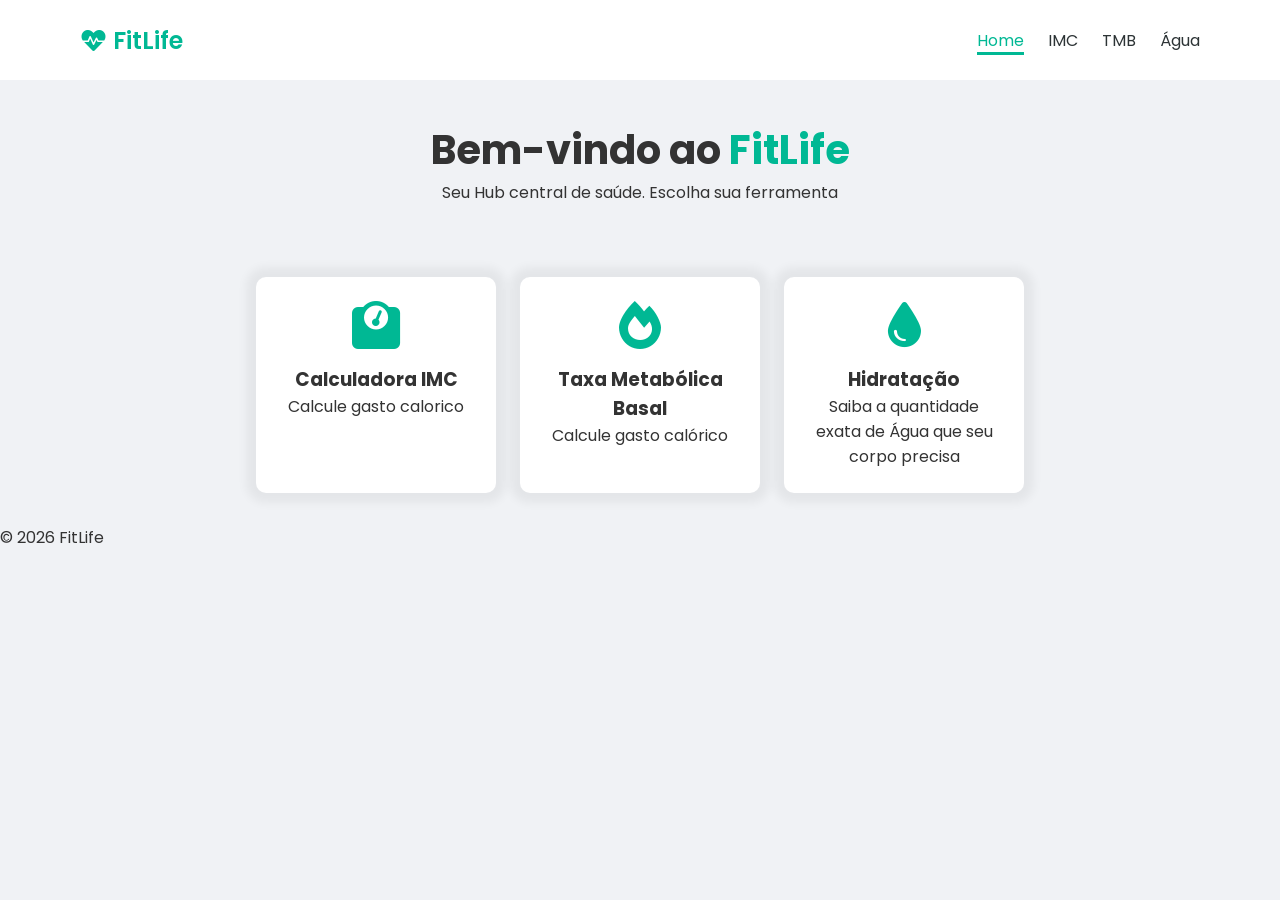
<file: index.html>
<!DOCTYPE html>
<html lang="pt-br">
<head>
    <meta charset="UTF-8">
    <meta name="viewport" content="width=device-width, initial-scale=1.0">
    
    <link rel="preconnect" href="https://fonts.googleapis.com">
    <link rel="preconnect" href="https://fonts.gstatic.com" crossorigin>
    <link
        href="https://fonts.googleapis.com/css2?family=Poppins:ital,wght@0,100;0,200;0,300;0,400;0,500;0,600;0,700;0,800;0,900;1,100;1,200;1,300;1,400;1,500;1,600;1,700;1,800;1,900&display=swap"
        rel="stylesheet" />  
        
    <link rel="stylesheet" href="./css/style.css">
    <link rel="stylesheet" href="https://cdnjs.cloudflare.com/ajax/libs/font-awesome/6.0.0/css/all.min.css" />

    <title>FitLife</title>
</head>

<body>

    <!-- Menu Navegação -->
    <nav>
        <a href="./index.html" id="logo">
            <i class="fas fa-heartbeat"></i>
            FitLife
        </a>

        <ul class="nav-links"> 
            <li><a class="nav-link active" href="./index.html">Home</a></li>
            <li><a class="nav-link" href="./pages/imc.html">IMC</a></li>
            <li><a class="nav-link" href="./pages/tmb.html">TMB</a></li>
            <li><a class="nav-link" href="./pages/water.html">Água</a></li>
        </ul>
    </nav>

    <!-- Cabeçalho -->
    <header class="header-container">
        <h1>Bem-vindo ao <span>FitLife</span></h1>
        <p>Seu Hub central de saúde. Escolha sua ferramenta</p>
    </header>

    <!-- Conteudo principal, e seções -->
    <main>
        <section class="card-selection">    
               
            <a href="./pages/imc.html" class="card">
                <i class="fas fa-weight"></i> <!-- Ícone de peso -->
                <h3>Calculadora IMC</h3>
                <p>Calcule gasto calorico</p>
            </a>

            <a href="./pages/tmb.html" class="card">
                <i class="fas fa-fire"></i> <!-- Ícone de fogo -->
                <h3>Taxa Metabólica Basal</h3>
                <p>Calcule gasto calórico</p>
            </a>

            <a href="./pages/water.html" class="card">
                <i class="fas fa-tint"></i> <!-- Ícone de gota -->
                <h3>Hidratação</h3>
                <p>Saiba a quantidade exata de Água que seu corpo precisa</p>
            </a>  

        </section>
    </main>

    
    <footer>
        <p>© 2026 FitLife</p>
    </footer>
</body>
</html>
</file>
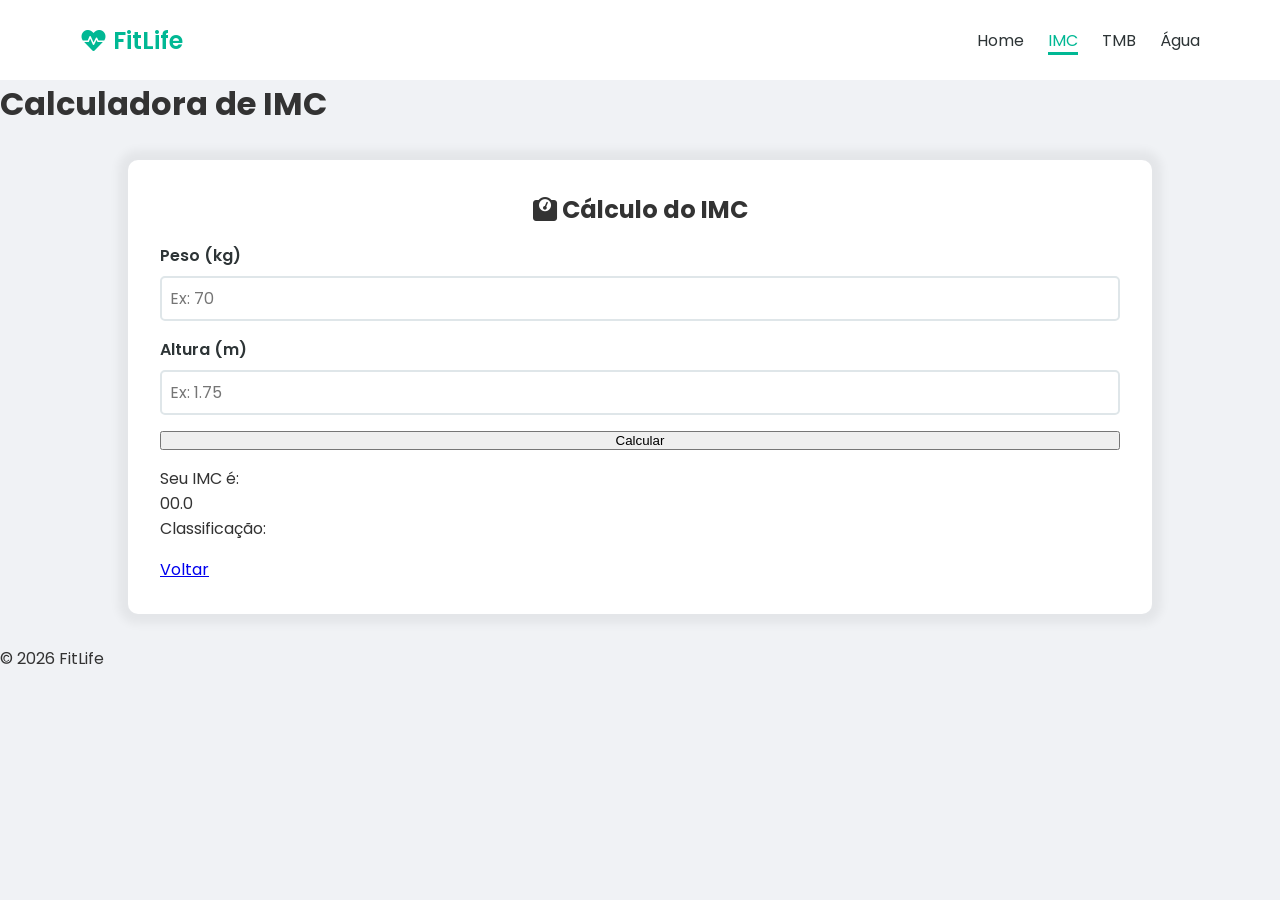
<file: pages/imc.html>
<!DOCTYPE html>
<html lang="pt-br">
<head>
    <meta charset="UTF-8">
    <meta name="viewport" content="width=device-width, initial-scale=1.0">
    <link rel="preconnect" href="https://fonts.googleapis.com">
    <link rel="preconnect" href="https://fonts.gstatic.com" crossorigin>
    <link
        href="https://fonts.googleapis.com/css2?family=Poppins:ital,wght@0,100;0,200;0,300;0,400;0,500;0,600;0,700;0,800;0,900;1,100;1,200;1,300;1,400;1,500;1,600;1,700;1,800;1,900&display=swap"
        rel="stylesheet" />    
    <link rel="stylesheet" href="../css/style.css">
    <link rel="stylesheet" href="https://cdnjs.cloudflare.com/ajax/libs/font-awesome/6.0.0/css/all.min.css" />

    <title>FitLife - IMC</title>
</head>
<body>

    <nav>
        <a href="./index.html" id="logo">
            <i class="fas fa-heartbeat"></i>
            FitLife
        </a>

        <ul class="nav-links"> 
            <li><a class="nav-link" href="../index.html">Home</a></li>
            <li><a class="nav-link active" href="./imc.html">IMC</a></li>
            <li><a class="nav-link" href="./tmb.html">TMB</a></li>
            <li><a class="nav-link" href="./water.html">Água</a></li>
        </ul>
    </nav>

    <header>
        <h1>Calculadora de IMC</h1>
    </header>


    <main>
        <section class="tool-container">

            <div class="tool-container-title">
                <h2><i class="fas fa-weight"></i>
                     Cálculo do IMC
                </h2>
            </div>

            <form action="">
                <div class="form-group">
                <label for="">Peso (kg)</label>
                <input type="number" placeholder="Ex: 70" id="weight">
                </div>

                <div class="form-group">
                <label for="">Altura (m)</label>
                <input type="number" placeholder="Ex: 1.75" id="height">
                </div>

                <button>Calcular</button>
            </form>

            <div>
                <p>Seu IMC é:</p>
                <p>00.0</p>
                <p>Classificação:</p>
            </div>

            <a href="../index.html">Voltar</a> 


            <!-- Caixa de texto, caixa de seleção, e botão-->
            <!-- <form action="">
                <label for="user-input">Digite seu nome</label>
                <input type="text" id="user-input" placeholder="Coloque seu nome">

                <label for="course-input">Escolha seu curso</label>
                <select name="course-input" id="course-input">
                    <option value=""></option>
                    <option value="ads">Analise e desenvolvimento de sistemas</option>
                    <option value="es">Engenharia de software</option>
                    <option value="adm">Administração</option>
                    <option value="ci">Ciências da computação</option>
                </select>

                <button type="submit">Enviar</button>
            </form> -->

        </section>
    </main>

    
    <footer>
        <p>© 2026 FitLife</p>
    </footer>
</body>
</html>
</file>
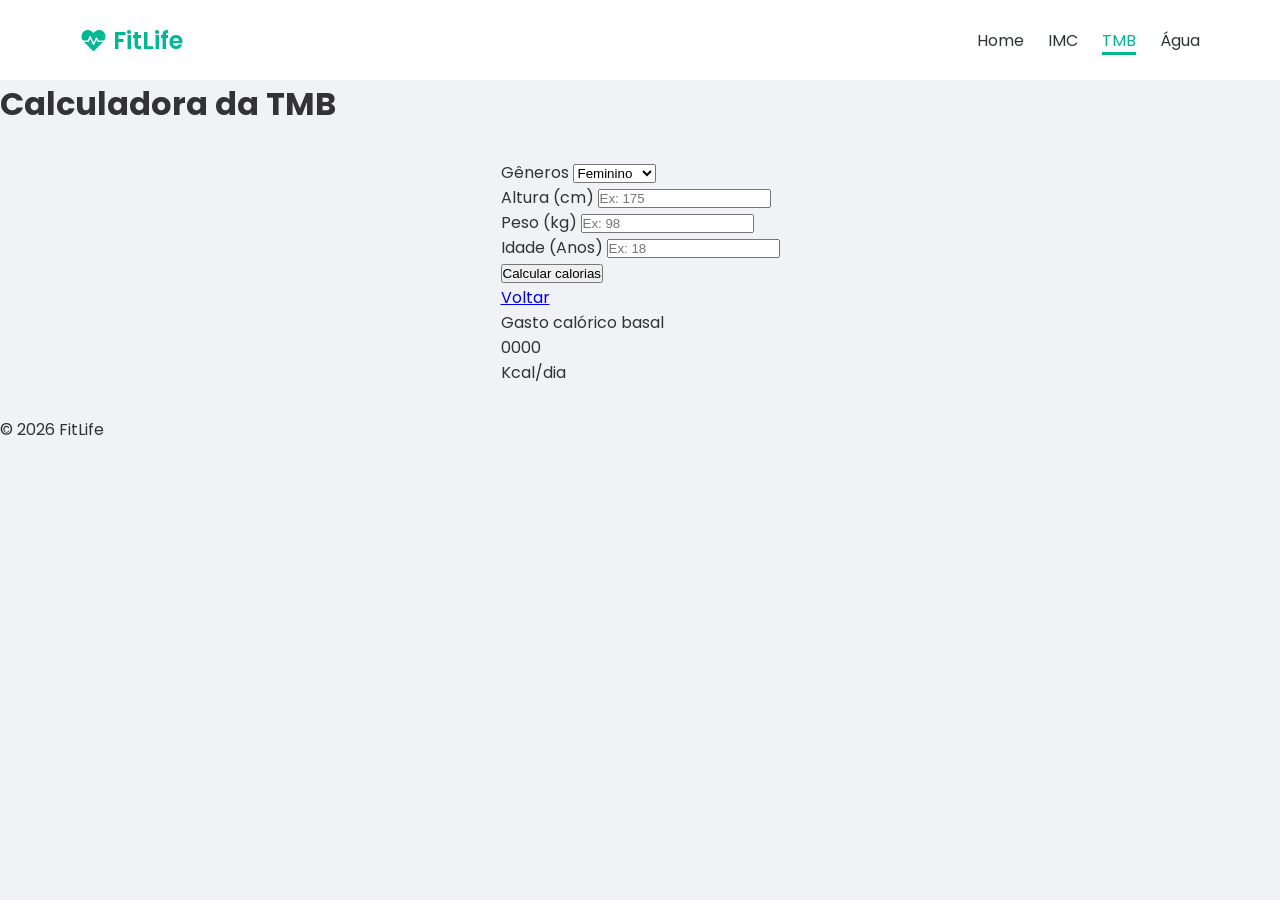
<file: pages/tmb.html>
<!DOCTYPE html>
<html lang="pt-br">
<head>
    <meta charset="UTF-8">
    <meta name="viewport" content="width=device-width, initial-scale=1.0">
    <link rel="preconnect" href="https://fonts.googleapis.com">
    <link rel="preconnect" href="https://fonts.gstatic.com" crossorigin>
    <link
        href="https://fonts.googleapis.com/css2?family=Poppins:ital,wght@0,100;0,200;0,300;0,400;0,500;0,600;0,700;0,800;0,900;1,100;1,200;1,300;1,400;1,500;1,600;1,700;1,800;1,900&display=swap"
        rel="stylesheet" />    
    <link rel="stylesheet" href="../css/style.css">
    <link rel="stylesheet" href="https://cdnjs.cloudflare.com/ajax/libs/font-awesome/6.0.0/css/all.min.css" />

    <title>FitLife TMB</title>
</head>
<body>
    
    <nav>
        <a href="./index.html" id="logo">
            <i class="fas fa-heartbeat"></i>
            FitLife
        </a>

        <ul class="nav-links"> 
            <li><a class="nav-link" href="../index.html">Home</a></li>
            <li><a class="nav-link" href="./imc.html">IMC</a></li>
            <li><a class="nav-link active" href="./tmb.html">TMB</a></li>
            <li><a class="nav-link" href="./water.html">Água</a></li>
        </ul>
    </nav>

    <header>
        <h1>Calculadora da TMB</h1>
    </header>


    <main>
        <section>

            <form action="">
                
                <label for="gender">Gêneros</label>

                <select name="" id="gender">
                    <option value="female">Feminino</option>
                    <option value="male">Masculino</option>
                </select>

                <div>
                <label for="height">Altura (cm)</label>
                <input type="number" id="height" placeholder="Ex: 175" max="4">
                </div>
                
                <div>
                <label for="weight">Peso (kg)</label>
                <input type="number" id="weight" placeholder="Ex: 98">
                </div>

                <div>
                <label for="age">Idade (Anos)</label>
                <input type="number" id="age" placeholder="Ex: 18">
                </div>

                <button>Calcular calorias</button>

            </form>

            <a href="../index.html">Voltar</a>

            <div>
                <p>Gasto calórico basal</p>
                <p>0000</p>
                <p>Kcal/dia</p>
            </div>

        </section>
    </main>

    <footer>
        <p>© 2026 FitLife</p>
    </footer>
</body>
</html>
</file>
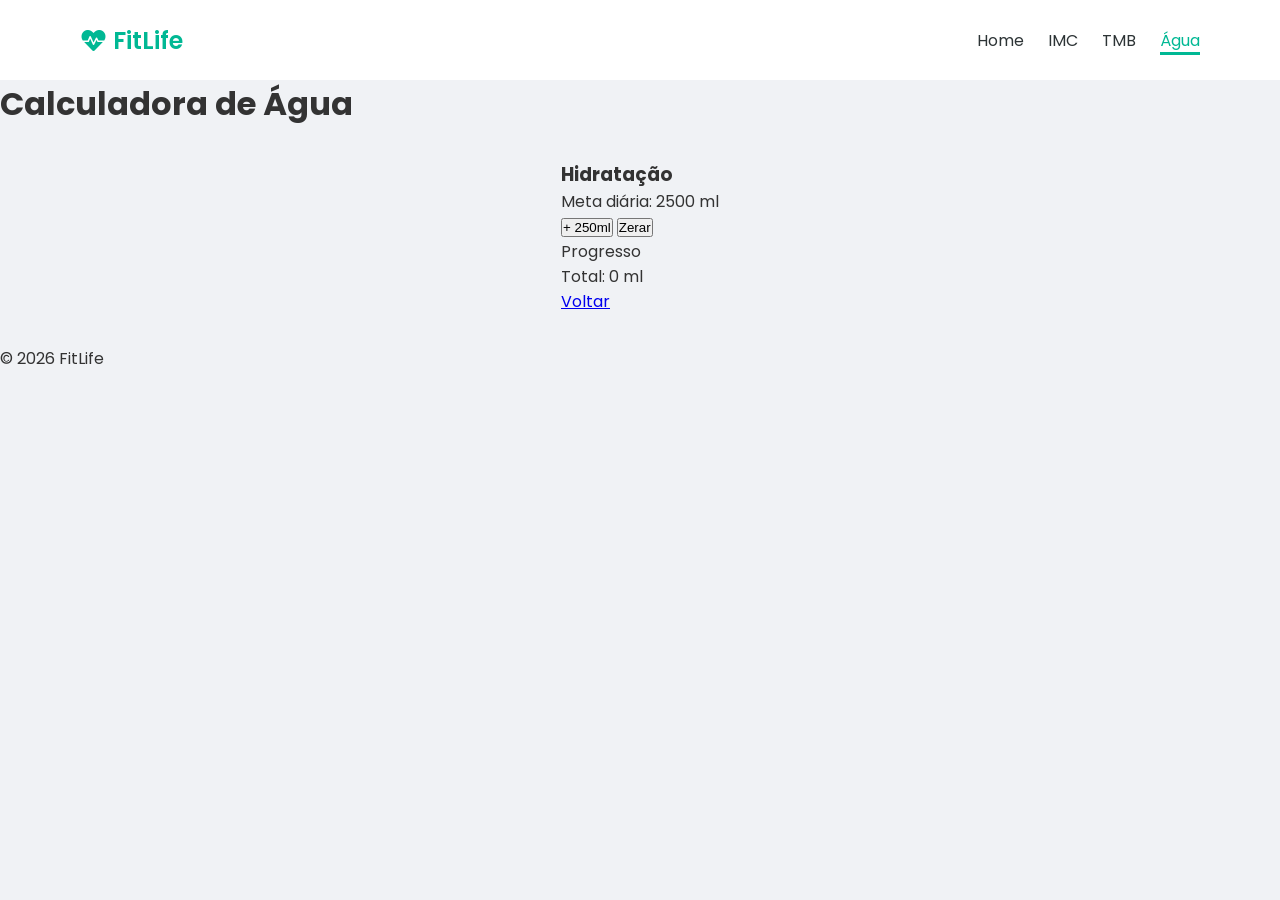
<file: pages/water.html>
<!DOCTYPE html>
<html lang="pt-br">
<head>
    <meta charset="UTF-8">
    <meta name="viewport" content="width=device-width, initial-scale=1.0">
    <link rel="preconnect" href="https://fonts.googleapis.com">
    <link rel="preconnect" href="https://fonts.gstatic.com" crossorigin>
    <link
        href="https://fonts.googleapis.com/css2?family=Poppins:ital,wght@0,100;0,200;0,300;0,400;0,500;0,600;0,700;0,800;0,900;1,100;1,200;1,300;1,400;1,500;1,600;1,700;1,800;1,900&display=swap"
        rel="stylesheet" />    
    <link rel="stylesheet" href="../css/style.css">
    <link rel="stylesheet" href="https://cdnjs.cloudflare.com/ajax/libs/font-awesome/6.0.0/css/all.min.css" />

    <title>FitLife - Água</title>
</head>

<body>
    
    <nav>
        <a href="./index.html" id="logo">
            <i class="fas fa-heartbeat"></i>
            FitLife
        </a>

        <ul class="nav-links"> 
            <li><a class="nav-link" href="../index.html">Home</a></li>
            <li><a class="nav-link" href="./imc.html">IMC</a></li>
            <li><a class="nav-link" href="./tmb.html">TMB</a></li>
            <li><a class="nav-link active" href="./water.html">Água</a></li>
        </ul>
    </nav>

    <header>
        <h1>Calculadora de Água</h1>
    </header>


    <main>
        <section>

            <h3>Hidratação</h3>
            <p>Meta diária: 2500 ml</p>

            <div>
            <button>+ 250ml</button>
            <button>Zerar</button>
            </div>

            <div>
            <p>Progresso</p>
            </div>
            

            <p>Total: 0 ml</p>

            <a href="../index.html">Voltar</a>

        </section>
    </main>

    <footer>
        <p>© 2026 FitLife</p>
    </footer>
</body>
</html>
</file>
<file: css/style.css>
/* Reset padrão para remover margens e padronizar o tamanho dos elementos */
* {
    margin: 0;
    padding: 0;
    box-sizing: border-box;
}

:root {
    --primary-color: #00b894;
    --primary-dark: #019477;
    --secondary-color: #2d3436;
    --background-color: #f0f2f5;
    --card-color: #ffffff;
    --text-color: #333333;
    --muted-color: #636e72;
    --danger-color: #d63031;
    --water-color: #0984e3;
    --border-color: #dfe6e9;
}

body {
    background-color: var(--background-color);
    font-family: Poppins;
    color: var(--text-color);
}

nav {
    display: flex; /*deixar itens um ao lado do outro*/
    justify-content: space-between; /* tag a tendo espaçamento da tag ul */
    align-items: center; /* centraliza itens da vertical */

    padding: 0 5rem;

    background-color: var(--card-color);
    height: 5rem;
}

#logo {
    font-size: 1.5rem;
    color: var(--primary-color);
    text-decoration: none;
    font-weight: 600;
}

.nav-links {
    display: flex; /*deixar itens da lista um ao lado do outro*/
    list-style: none; /* remove os marcadores (bolinhas) da lista */
    gap: 1.5rem; /* define o espaçamento entre os itens da lista */
}

.nav-link {
    text-decoration: none; /* remove o sublinhado dos links */
    color: var(--secondary-color);
    font-size: 1rem;

    transition: 0.2s; /* adiciona uma transição suave para a mudança de cor */
}

.nav-link:hover {
    color: var(--primary-color); /* muda a cor do link ao passar o mouse (hover) */
}

.nav-link.active {
    border-bottom: 3px solid var(--primary-color); /* adiciona uma borda inferior ao link ativo */
    color: var(--primary-color);
}

.header-container {
    text-align: center;
    padding: 2.5rem 0;
}

.header-container h1 {
    font-size: 2.5rem;
}

.header-container h1 span {
    color: var(--primary-color);
}

main {
    display: flex;

    margin: 0 auto; /* centraliza o main horizontalmente */

    padding: 2rem 0;

    width: 80vw; /* define a largura do main como 60% da largura da viewport */
    justify-content: center;
    align-items: center;
}

.card-selection {
    display: flex;
    justify-content: center;
    gap: 1.5rem;
    text-align: center;

    flex-wrap: wrap; /* permite que os cards quebrem para a próxima linha se não houver espaço suficiente */
}

.card {
    background-color: var(--card-color);
    color: var(--text-color);
    padding: 1.5rem;
    border-radius: 10px;
    text-align: center;
    text-decoration: none;
    width: 15rem; /* Faz o card ocupar 30% da largura do container pai */
   
    transition: 0.4s; /* adiciona uma transição suave para a mudança de cor */

    /*box-shadow: HORIZONTAL VERTICAL BLUR SPREAD COLOR */
    box-shadow: 0px 0px 10px 10PX rgba(0, 0, 0, 0.05);
}

.card:hover {
    border: 2px solid var(--primary-color);
    color: var(--primary-color);
}

/* Estilização do ícone dentro do card */
.card i {
    font-size: 3rem;
    color: var(--primary-color);
    margin-bottom: 1rem;
}

.tool-container {
    display: flex;
    gap: 1rem;
    flex-direction: column;
    
    width: 100%;
    padding: 2rem;
    
    background-color: var(--card-color);
    border-radius: 10px;
    box-shadow: 0px 0px 10px 10PX rgba(0, 0, 0, 0.05);
}

.tool-container-title {
    text-align: center;
}

.tool-container title g2 {
    color: var(--secondary-color);
    font-size: 1.8rem;
}

.tool-container form {
    display: flex;
    flex-direction: column;
    gap: 1rem;
}

.form-group{
    display: flex;
    flex-direction: column;
    gap: 0.5rem;
}

.form-group label {
    font-weight: 600;
    color: var(--secondary-color);
}

.form-group input {
    padding: 0.5rem;
    border: 2px solid var(--border-color);
    border-radius: 5px;
    font-size: 1rem;
    font-family: inherit;
}

.form-group input:focus {
    outline: none;
    border-color: var(--primary-color);
}
</file>
